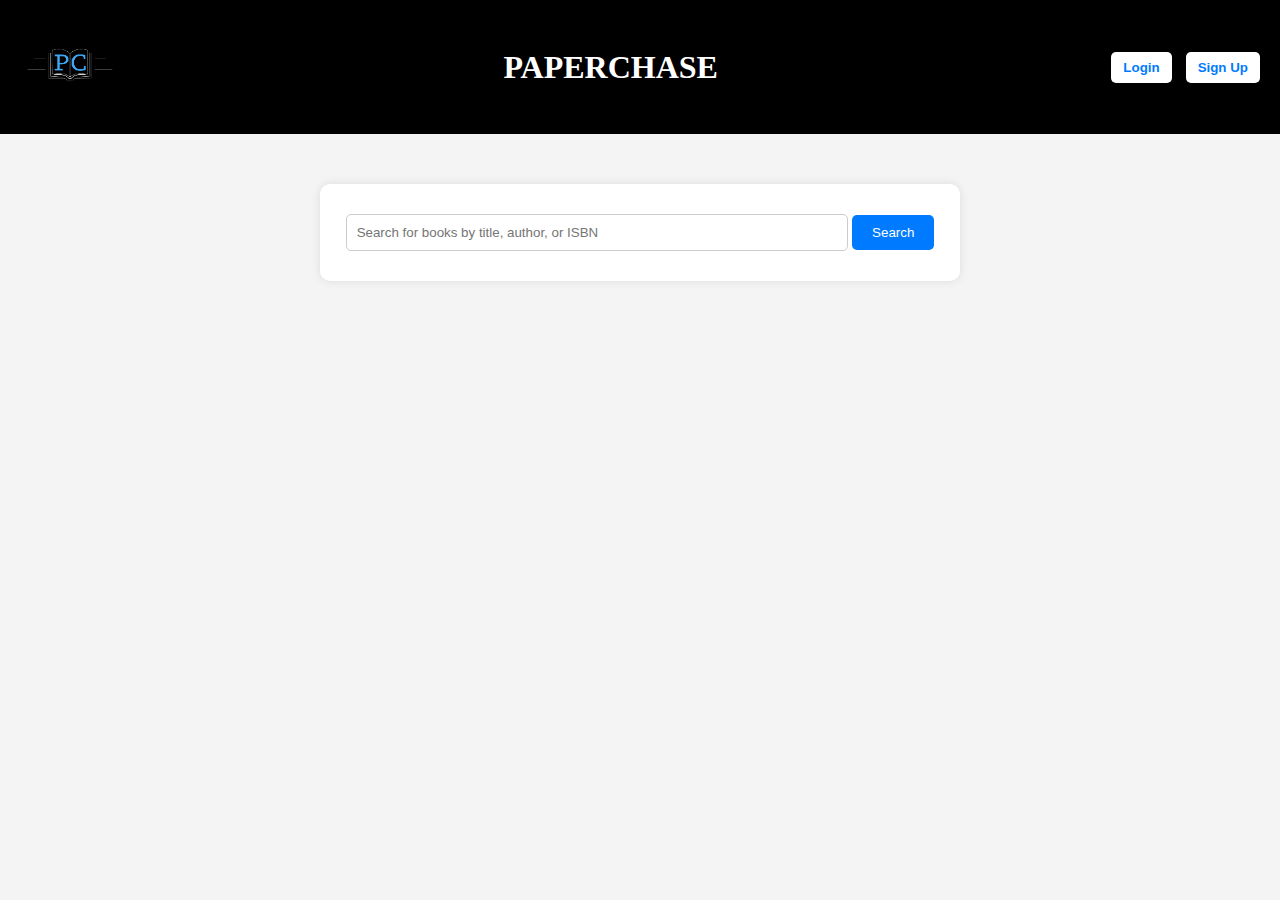
<file: index.html>
<!DOCTYPE html>
<html lang="en">
<head>
    <meta charset="UTF-8">
    <meta name="viewport" content="width=device-width, initial-scale=1.0">
    <title>PAPERCHASE</title>
    <link rel="stylesheet" href="style.css">
    <link rel="icon" type="image" href="Artboard 1.png">
</head>
<body>
    <header>
        <a href="index.html"><img src="Artboard 1.png" alt="logo"></a>
        <h1>PAPERCHASE</h1>
        <div class="auth-buttons">
            <button onclick="location.href='login.html'">Login</button>
            <button onclick="location.href='signup.html'">Sign Up</button>
        </div>
    </header>
    
    <div class="container">
        <input type="text" id="searchInput" placeholder="Search for books by title, author, or ISBN">
        <button onclick="searchBooks()">Search</button>
        <div id="results"></div>
    </div>

    <script src="script.js"></script>
</body>
</html>
</file>
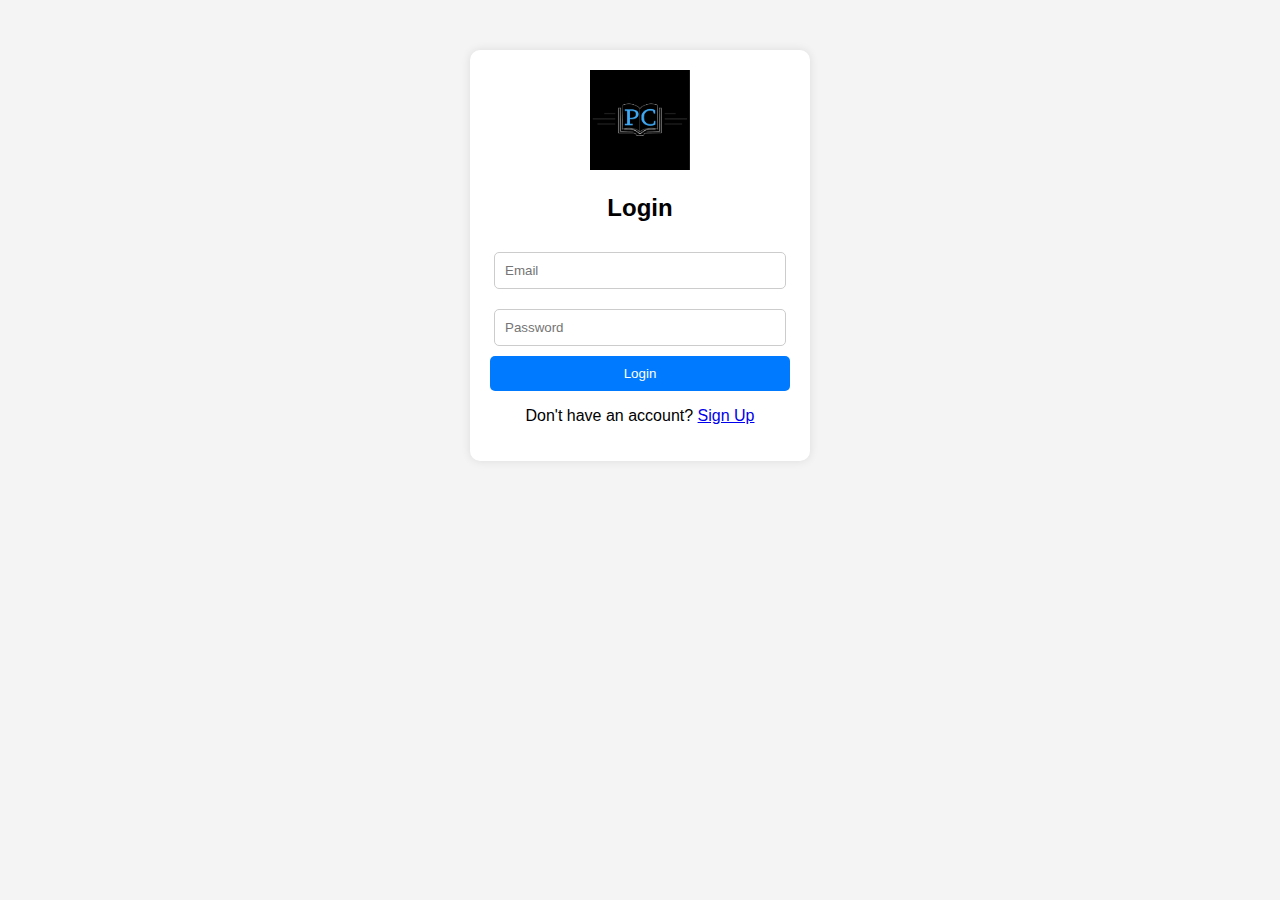
<file: login.html>
<!DOCTYPE html>
<html lang="en">
<head>
    <meta charset="UTF-8">
    <meta name="viewport" content="width=device-width, initial-scale=1.0">
    <title>Login</title>
    <link rel="stylesheet" href="style.css">
    <link rel="icon" type="image" href="Artboard 1.png">
</head>
<body>
    <div class="auth-container">
        <a href="index.html"><img src="black.png" alt="logo"></a>
        <h2>Login</h2>
        <input type="email" placeholder="Email">
        <input type="password" placeholder="Password">
        <button>Login</button>
        <p>Don't have an account? <a href="signup.html">Sign Up</a></p>
    </div>
</body>
</html>
</file>
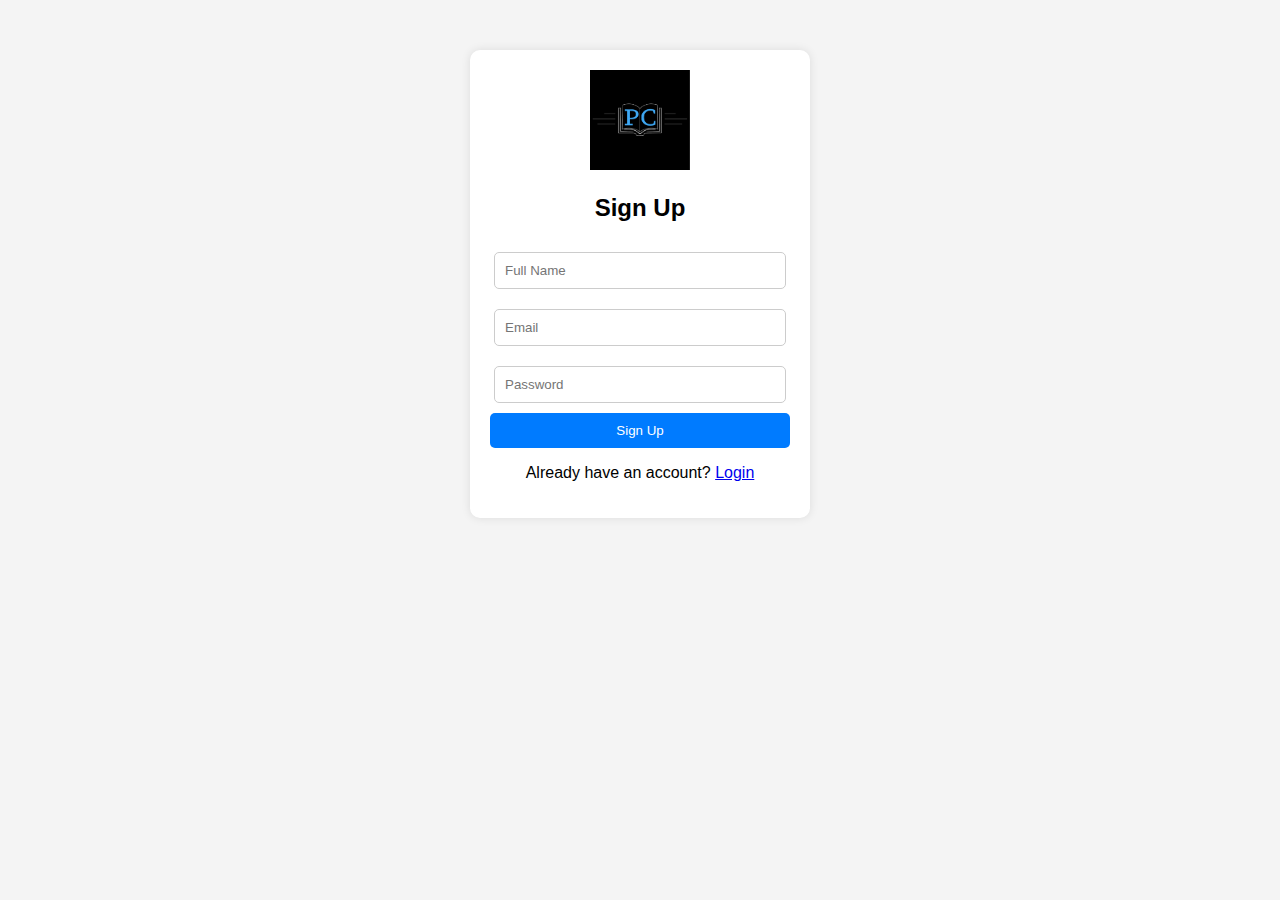
<file: signup.html>
<!DOCTYPE html>
<html lang="en">
<head>
    <meta charset="UTF-8">
    <meta name="viewport" content="width=device-width, initial-scale=1.0">
    <title>Sign Up</title>
    <link rel="stylesheet" href="style.css">
    <link rel="icon" type="image" href="Artboard 1.png">
</head>
<body>
    <div class="auth-container">
        <a href="index.html"><img src="black.png" alt="logo"></a>
        <h2>Sign Up</h2>
        <input type="text" placeholder="Full Name">
        <input type="email" placeholder="Email">
        <input type="password" placeholder="Password">
        <button>Sign Up</button>
        <p>Already have an account? <a href="login.html">Login</a></p>
    </div>
</body>
</html>
</file>
<file: style.css>
body {
    font-family: sans-serif, Impact;
    background-color: #f4f4f4;
    margin: 0;
}

img {
    width: 100px;
    height: 100px;
}
icon {
    width: 50px;
    height: 50px;
}

header {
    font-family: Impact;
    display: flex;
    justify-content: space-between;
    align-items: center;
    background-color: #000000;
    color: white;
    padding: 15px 20px;
}

.auth-buttons button {
    padding: 8px 12px;
    margin-left: 10px;
    border: none;
    background-color: white;
    color: #007BFF;
    cursor: pointer;
    border-radius: 5px;
    font-weight: bold;
}

.auth-buttons button:hover {
    background-color: #ddd;
}

.container {
    max-width: 600px;
    margin: 50px auto;
    background: white;
    padding: 20px;
    box-shadow: 0px 0px 10px rgba(0, 0, 0, 0.1);
    border-radius: 10px;
    text-align: center;
}

input {
    width: 80%;
    padding: 10px;
    margin: 10px 0;
    border: 1px solid #ccc;
    border-radius: 5px;
}

button {
    padding: 10px 20px;
    border: none;
    background-color: #007BFF;
    color: white;
    cursor: pointer;
    border-radius: 5px;
}

button:hover {
    background-color: #0056b3;
}

.book {
    margin: 10px;
    padding: 10px;
    border: 1px solid #ddd;
    background-color: #fff;
    border-radius: 5px;
    display: flex;
    align-items: center;
    cursor: pointer;
}

.book img {
    width: 50px;
    margin-right: 15px;
}

.book-info {
    text-align: left;
}

.auth-container {
    max-width: 300px;
    margin: 50px auto;
    background: white;
    padding: 20px;
    box-shadow: 0px 0px 10px rgba(0, 0, 0, 0.1);
    border-radius: 10px;
    text-align: center;
}

.auth-container input {
    width: 90%;
    padding: 10px;
    margin: 10px 0;
    border: 1px solid #ccc;
    border-radius: 5px;
}

.auth-container button {
    width: 100%;
    padding: 10px;
    border: none;
    background-color: #007BFF;
    color: white;
    cursor: pointer;
    border-radius: 5px;
}

.auth-container button:hover {
    background-color: #0056b3;
}
</file>
